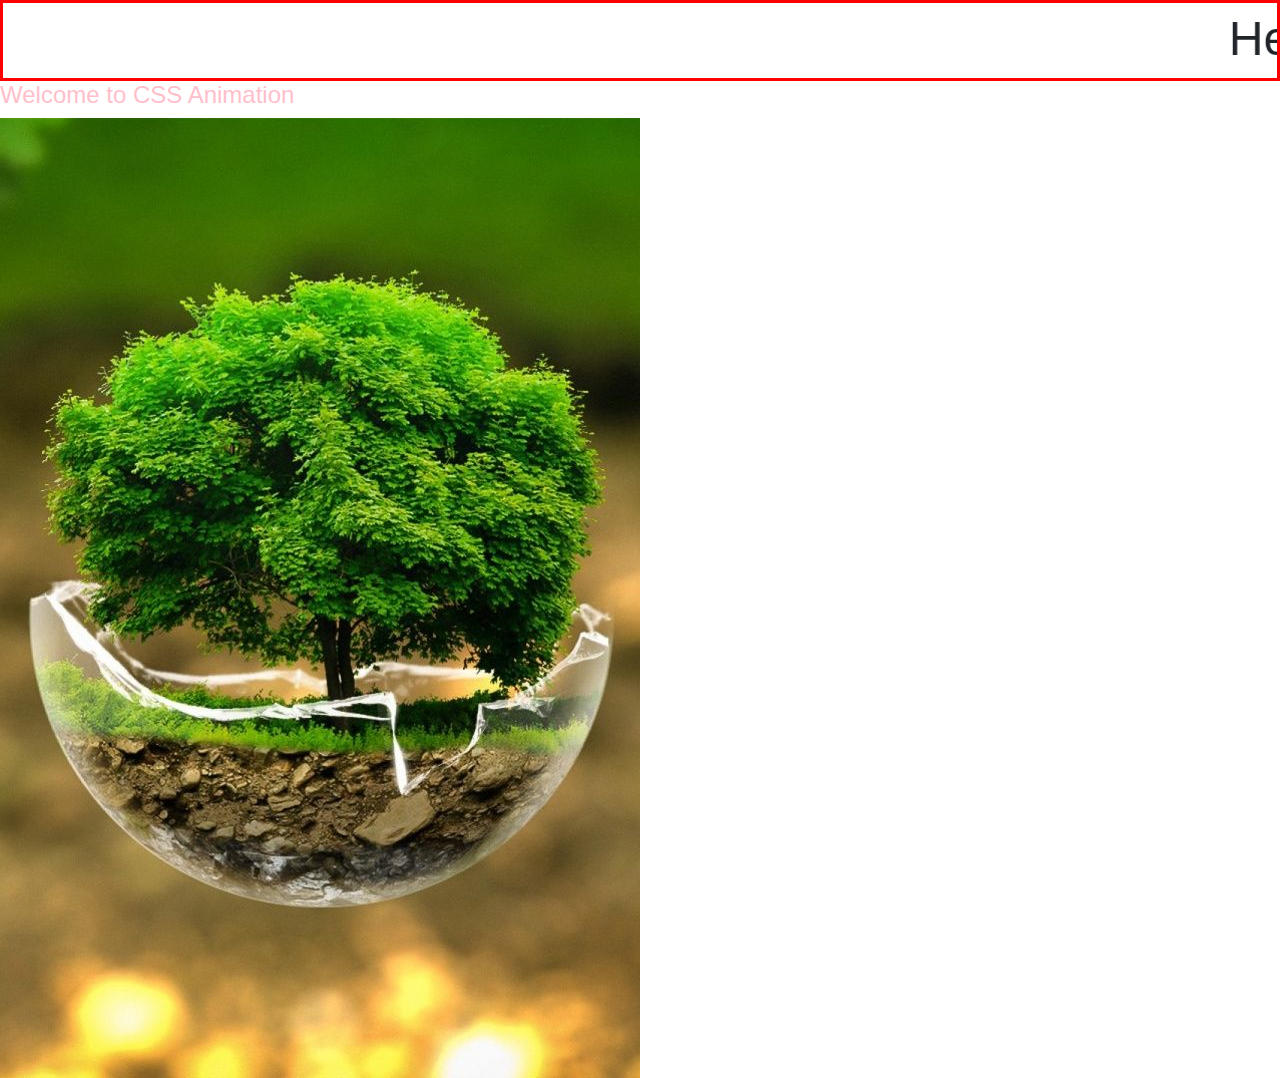
<file: cssanimation.html>
<!DOCTYPE html>
<html>
<head>
	<title>CSS Animation</title>
	<link rel="stylesheet" type="text/css" href="cssanimation.css">
	<link rel="stylesheet" href="https://stackpath.bootstrapcdn.com/bootstrap/4.5.2/css/bootstrap.min.css" integrity="sha384-JcKb8q3iqJ61gNV9KGb8thSsNjpSL0n8PARn9HuZOnIxN0hoP+VmmDGMN5t9UJ0Z" crossorigin="anonymous">
</head>
<body>
<div >
	
<marquee behavior="scroll" direction="left">Here is some scrolling text... right to left!</marquee>

</div>
<h4 class="animation">Welcome to CSS Animation</h4>
<img src="nature.jpg">


<script src="https://code.jquery.com/jquery-3.5.1.slim.min.js" integrity="sha384-DfXdz2htPH0lsSSs5nCTpuj/zy4C+OGpamoFVy38MVBnE+IbbVYUew+OrCXaRkfj" crossorigin="anonymous"></script>
<script src="https://cdn.jsdelivr.net/npm/popper.js@1.16.1/dist/umd/popper.min.js" integrity="sha384-9/reFTGAW83EW2RDu2S0VKaIzap3H66lZH81PoYlFhbGU+6BZp6G7niu735Sk7lN" crossorigin="anonymous"></script>
<script src="https://stackpath.bootstrapcdn.com/bootstrap/4.5.2/js/bootstrap.min.js" integrity="sha384-B4gt1jrGC7Jh4AgTPSdUtOBvfO8shuf57BaghqFfPlYxofvL8/KUEfYiJOMMV+rV" crossorigin="anonymous"></script>
</body>
</html>
</file>
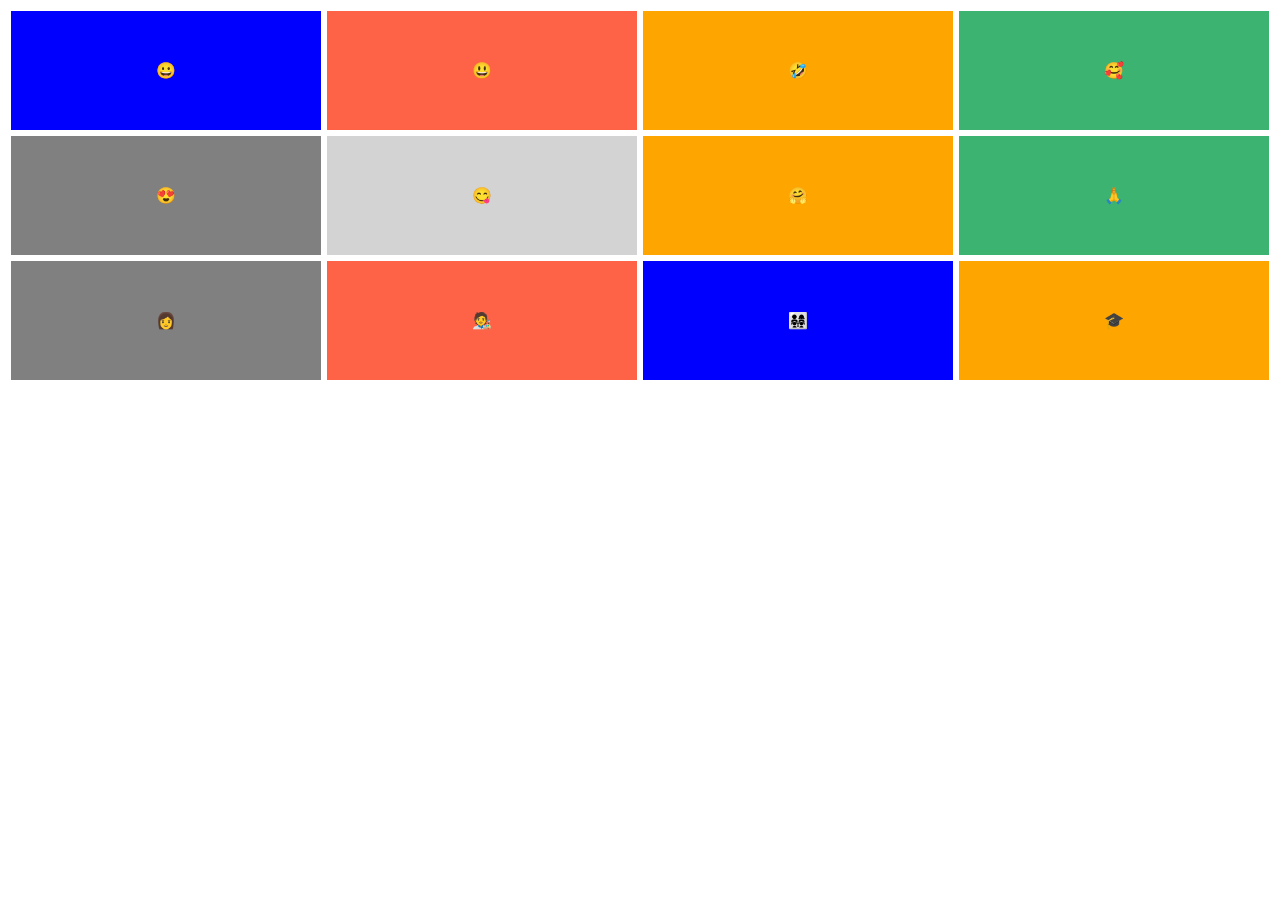
<file: cssgrid.html>
<!DOCTYPE html>
<html>
<head>
	<title>First Grid</title>
	<link rel="stylesheet" type="text/css" href="cssgrid.css">
</head>
<body>
<div class="container">
<div class="zone" style="background-color:blue;">😀</div>
<div class="zone" style="background-color:Tomato;">😃</div>
<div class="zone" style="background-color:Orange;">🤣</div>
<div class="zone" style="background-color:MediumSeaGreen;">🥰</div>
<div class="zone" style="background-color:Gray;">😍</div>
<div class="zone" style="background-color:LightGray;">😋</div>
<div class="zone" style="background-color:Orange;">🤗</div>
<div class="zone" style="background-color:MediumSeaGreen;">🙏</div>
<div class="zone" style="background-color:Gray;">👩</div>
<div class="zone" style="background-color:Tomato;">🧑‍🎨</div>
<div class="zone" style="background-color:blue;">👨‍👩‍👧‍👧</div>
<div class="zone" style="background-color:Orange;">🎓</div>
</div>
</body>
</html>
</file>
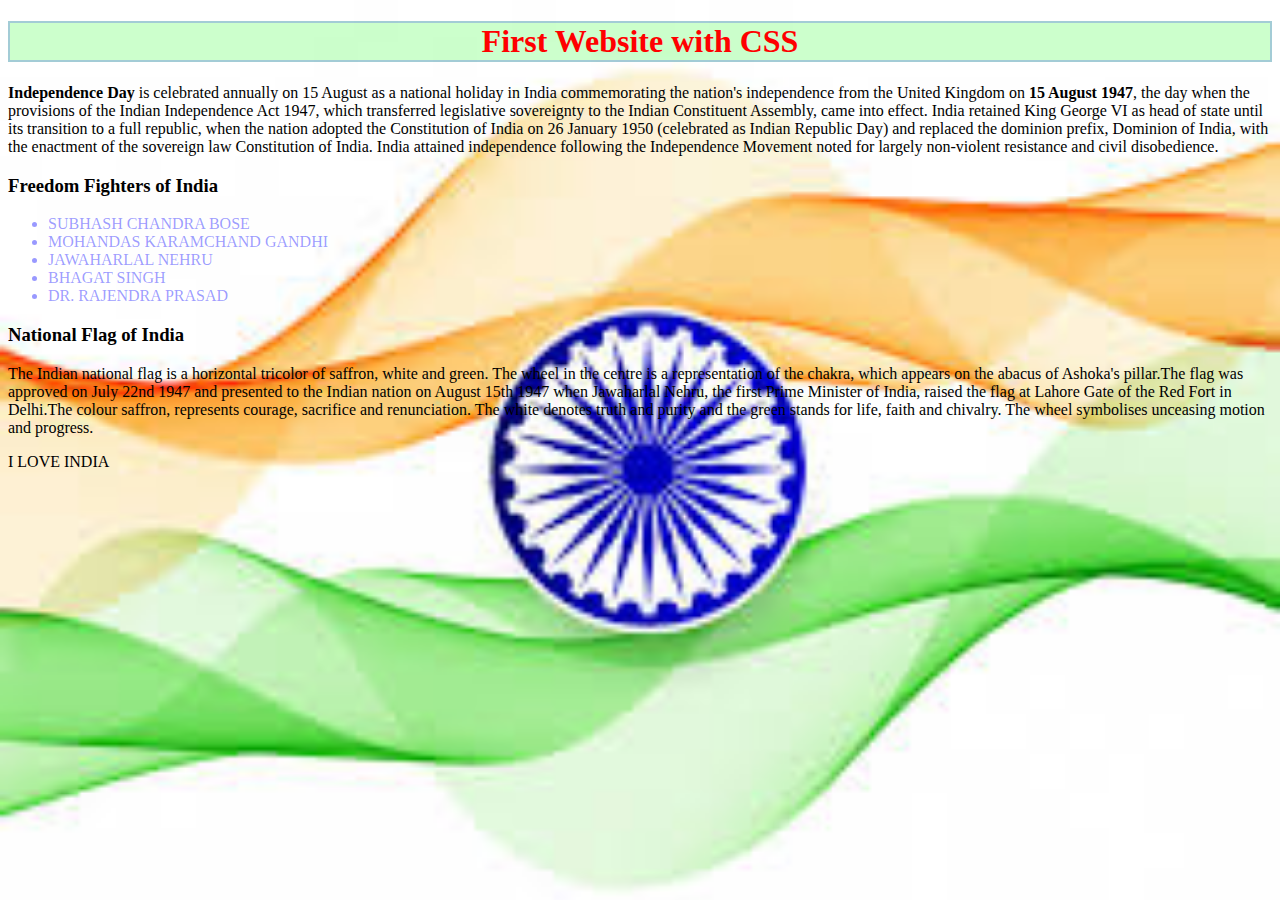
<file: firstwebwithcss.html>
<!DOCTYPE html>
<!DOCTYPE html>
<html>
<head>
	<title>
		First Website with CSS
	</title>
	<link rel="stylesheet" type="text/css" href="firstcss.css">
</head>
<body >
	<header>
<h1>First Website with CSS</h1>
</header>
<section>
	<p>
		<strong>Independence Day</strong> is celebrated annually on 15 August as a national holiday in India commemorating the nation's independence from the United Kingdom on <strong>15 August 1947</strong>, the day when the provisions of the Indian Independence Act 1947, which transferred legislative sovereignty to the Indian Constituent Assembly, came into effect. India retained King George VI as head of state until its transition to a full republic, when the nation adopted the Constitution of India on 26 January 1950 (celebrated as Indian Republic Day) and replaced the dominion prefix, Dominion of India, with the enactment of the sovereign law Constitution of India. India attained independence following the Independence Movement noted for largely non-violent resistance and civil disobedience.
	</p>
</section>
<div id="div1">
	<h3>Freedom Fighters of India</h3>
	<ul>
		<li class="listtext">SUBHASH CHANDRA BOSE</li>
		<li class="listtext">MOHANDAS KARAMCHAND GANDHI</li>
		<li class="listtext">JAWAHARLAL NEHRU</li>
		<li class="listtext">BHAGAT SINGH</li>
		<li class="listtext">DR. RAJENDRA PRASAD</li>
		</ul>
	</div>
	<div id=div2>
		<h3>National Flag of India</h3>
		<p>The Indian national flag is a horizontal tricolor of saffron, white and green. The wheel in the centre is a representation of the chakra, which appears on the abacus of Ashoka's pillar.The flag was approved on July 22nd 1947 and presented to the Indian nation on August 15th 1947 when Jawaharlal Nehru, the first Prime Minister of India, raised the flag at Lahore Gate of the Red Fort in Delhi.The colour saffron, represents courage, sacrifice and renunciation. The white denotes truth and purity and the green stands for life, faith and chivalry. The wheel symbolises unceasing motion and progress.</p>
	</div>

	<footer>
		<p>I LOVE INDIA</p>
	</footer>
</body>
</html>
</file>
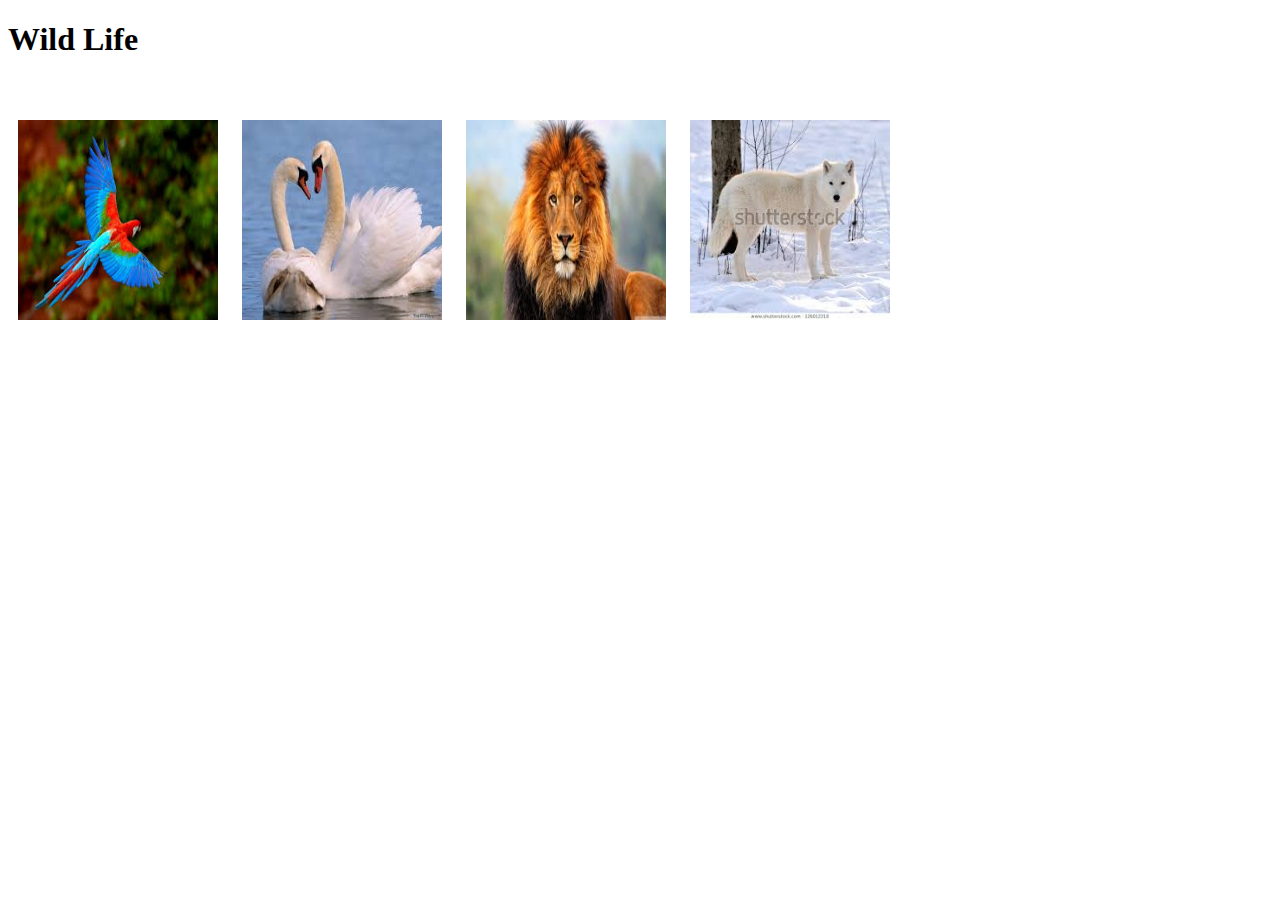
<file: wildlife.html>
<!DOCTYPE html>
<html>
<head>
	<title>Wild Life</title>
	<link rel="stylesheet" type="text/css" href="wildlifcss.css">
</head>
<body>
	<h1>Wild Life</h1>
<img src="img1.jpg">
<img src="img2.jpg">
<img src="img3.jpg">
<img src="img4.jpg">
</body>
</html>
</file>
<file: cssanimation.css>
img:hover {
  border-radius: 50%;

}
div{
	border-style: solid;
	border: 10px 5px;
	border-color: red;
	font-size: 6px;
	position: relative;
}
marquee{
	font-size: 3rem;

}
.animation{

	font-style: fantasy;
	color: pink;
	animation-name: example;
	animation-duration: 3s;
	animation-delay: 5s;
	animation-iteration-count: 10;
	animation-fill-mode: forwards;
}
@keyframes example{
	from {
		color:green;
		font-size: 8px;
	}
	to{
color:blue;
font-size: 10px;
	}


}
</file>
<file: cssgrid.css>
.zone{
	
	border:50px 50px;
	border-style: solid;
	border-color: white;
	display: inline-block;
	background-color: rgba(0,128,100,0.4);
	text-align: center;
	padding: 50px 50px;

}

.container{
	display: grid;
	grid-template-columns: 1fr 1fr 1fr 1fr;
}
</file>
<file: firstcss.css>
body{
	background-image: url("flag.jpg");
	background-size: cover;
}
header{
	background-color: rgba(0,255,0,0.2);
}
h1{
	color: red;
	text-align: center;
	border: solid;
	border-width: 2px;
	border-color: rgba(0,0,255,0.2);
	}
section:hover{
	background-color: rgba(255,0,0,0.1);
	border:solid;
	border-width: 2px;
	border-color: rgba(255,0,0,0.1);
}
.listtext{
	color: rgba(0,0,255,0.4);
}
#div2:hover{
	background-color: rgba(0,255,0,0.1);
	border:solid;
	border-width: 2px;
	border-color: rgba(0,255,0,0.1);

}
#div3{
	display: inline-block;
}
}
footer {
	text-align: center;
	font-size: 20px

}
</file>
<file: wildlifcss.css>
h1{
	font-family: fantasy
}
img{
	margin: 20px 5px;
	padding:20px 5px;
	transition: all 2s;
	width:200px;
	height: 200px
	
}
img:hover {
	transform: scale(1.1);
}
</file>
